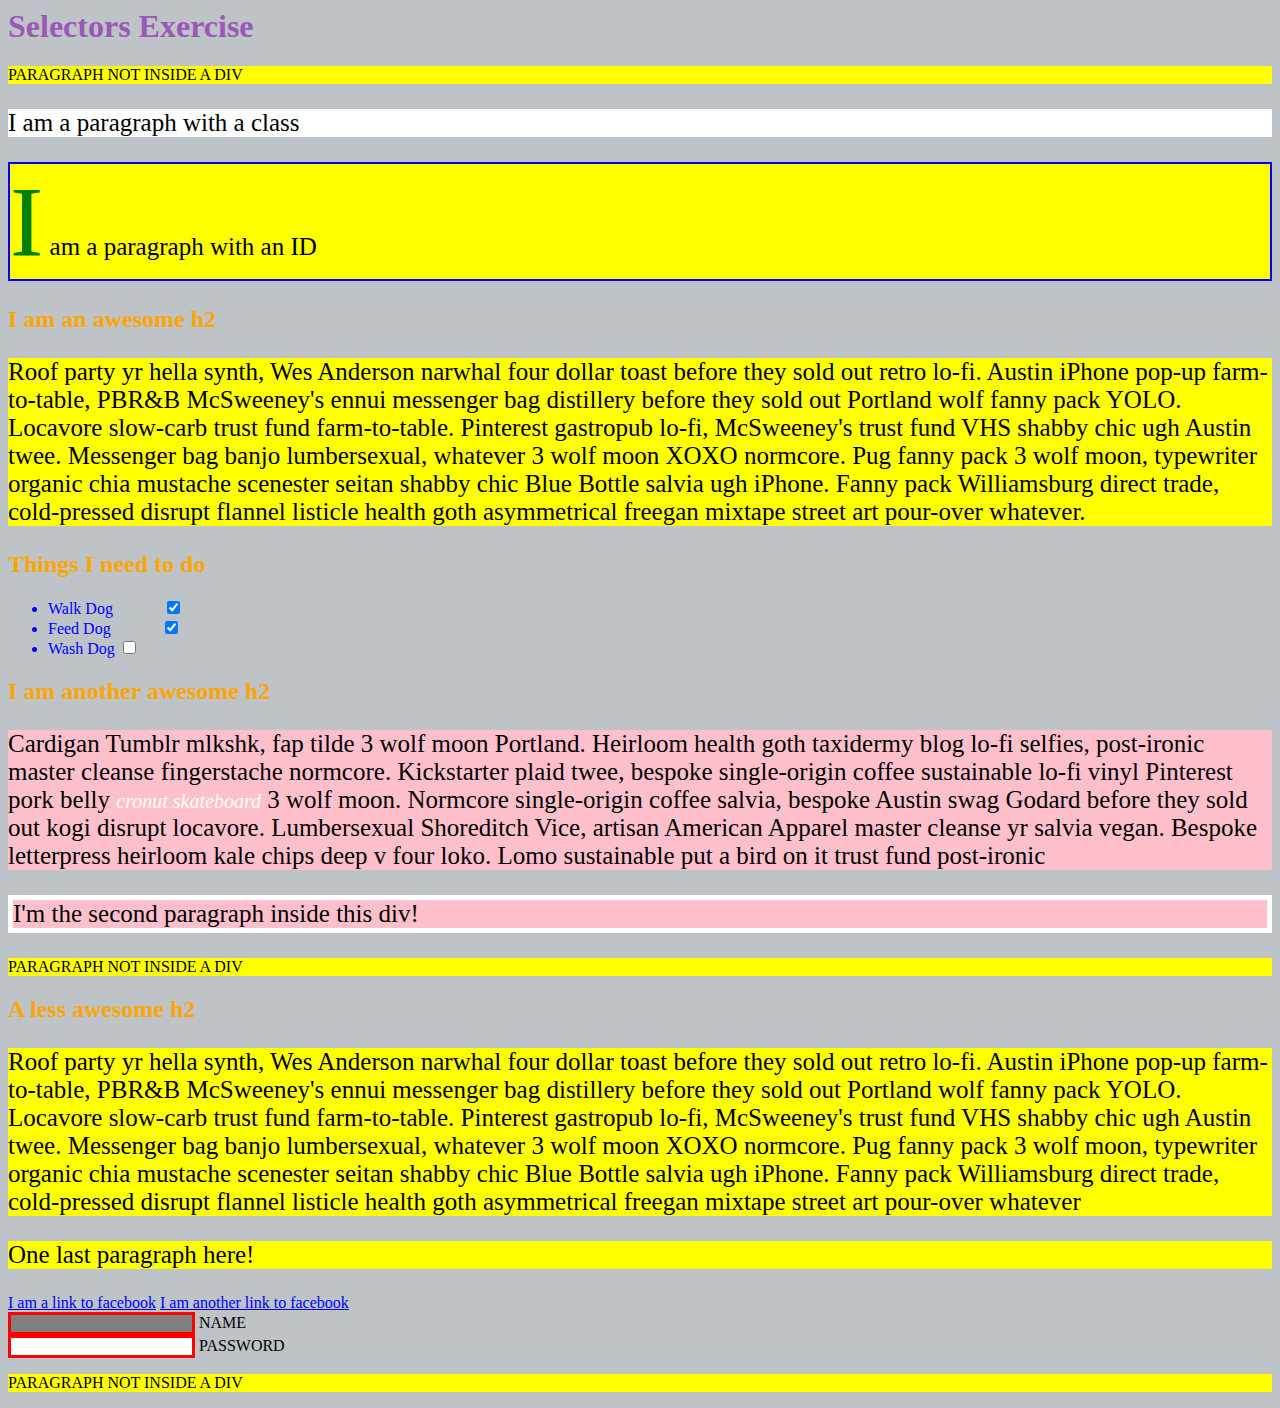
<file: assignment-1/index.html>
<html>
    <head>
      <meta charset="UTF-8">
      <title>Selectors Exercise</title>
      <link rel="stylesheet" type="text/css" href="selectors.css">
    </head>
    <body>
      <h1>Selectors Exercise</h1>
    
    <p>PARAGRAPH NOT INSIDE A DIV</p>
    
    <div>
      <p class="hello">I am a paragraph with a class</p>
      <p id="special">I am a paragraph with an ID</p>
    
      <h2>I am an awesome h2</h2>
      
      
      <p>Roof party yr hella synth, Wes Anderson narwhal four dollar toast before they sold out retro lo-fi. Austin iPhone pop-up farm-to-table, PBR&B McSweeney's ennui messenger bag distillery before they sold out Portland wolf fanny pack YOLO. Locavore slow-carb trust fund farm-to-table. Pinterest gastropub lo-fi, McSweeney's trust fund VHS shabby chic ugh Austin twee. Messenger bag banjo lumbersexual, whatever 3 wolf moon XOXO normcore. Pug fanny pack 3 wolf moon, typewriter organic chia mustache scenester seitan shabby chic Blue Bottle salvia ugh iPhone. Fanny pack Williamsburg direct trade, cold-pressed disrupt flannel listicle health goth asymmetrical freegan mixtape street art pour-over whatever.</p>
    
    </div>
    
    <div>
      <h2>Things I need to do</h2>
    
      <ul>
        <li>Walk Dog <input type="checkbox" checked> </li>
        <li>Feed Dog <input type="checkbox" checked> </li>
        <li>Wash Dog <input type="checkbox"></li>
      </ul>
    </div>
    
    <div>
      <h2>I am another awesome h2</h2>
    
      <p>Cardigan Tumblr mlkshk, fap tilde 3 wolf moon Portland. Heirloom health goth taxidermy blog lo-fi selfies, post-ironic master cleanse fingerstache normcore. Kickstarter plaid twee, bespoke single-origin coffee sustainable lo-fi vinyl Pinterest pork belly <em>cronut skateboard</em> 3 wolf moon. Normcore single-origin coffee salvia, bespoke Austin swag Godard before they sold out kogi disrupt locavore. Lumbersexual Shoreditch Vice, artisan American Apparel master cleanse yr salvia vegan. Bespoke letterpress heirloom kale chips deep v four loko. Lomo sustainable put a bird on it trust fund post-ironic</p>
    
      <p>I'm the second paragraph inside this div!</p>
    </div>
    
    <p>PARAGRAPH NOT INSIDE A DIV</p>
    
    
    <div>
      <h2>A less awesome h2</h2>
    
      <p>Roof party yr hella synth, Wes Anderson narwhal four dollar toast before they sold out retro lo-fi. Austin iPhone pop-up farm-to-table, PBR&B McSweeney's ennui messenger bag distillery before they sold out Portland wolf fanny pack YOLO. Locavore slow-carb trust fund farm-to-table. Pinterest gastropub lo-fi, McSweeney's trust fund VHS shabby chic ugh Austin twee. Messenger bag banjo lumbersexual, whatever 3 wolf moon XOXO normcore. Pug fanny pack 3 wolf moon, typewriter organic chia mustache scenester seitan shabby chic Blue Bottle salvia ugh iPhone. Fanny pack Williamsburg direct trade, cold-pressed disrupt flannel listicle health goth asymmetrical freegan mixtape street art pour-over whatever</p>
    
      <p>One last paragraph here!</p>
    
      <a href="http://www.facebook.com">I am a link to facebook</a>
      <a href="http://www.facebook.com">I am another link to facebook</a>
      <br>
    
      <input type="text" name="name" /><label> Name</label><br/>
      <input type="password" name="password" /><label> Password</label><br/>
    
    </div>
    
    <p>PARAGRAPH NOT INSIDE A DIV</p>
    
    </body>
    </html>
</file>
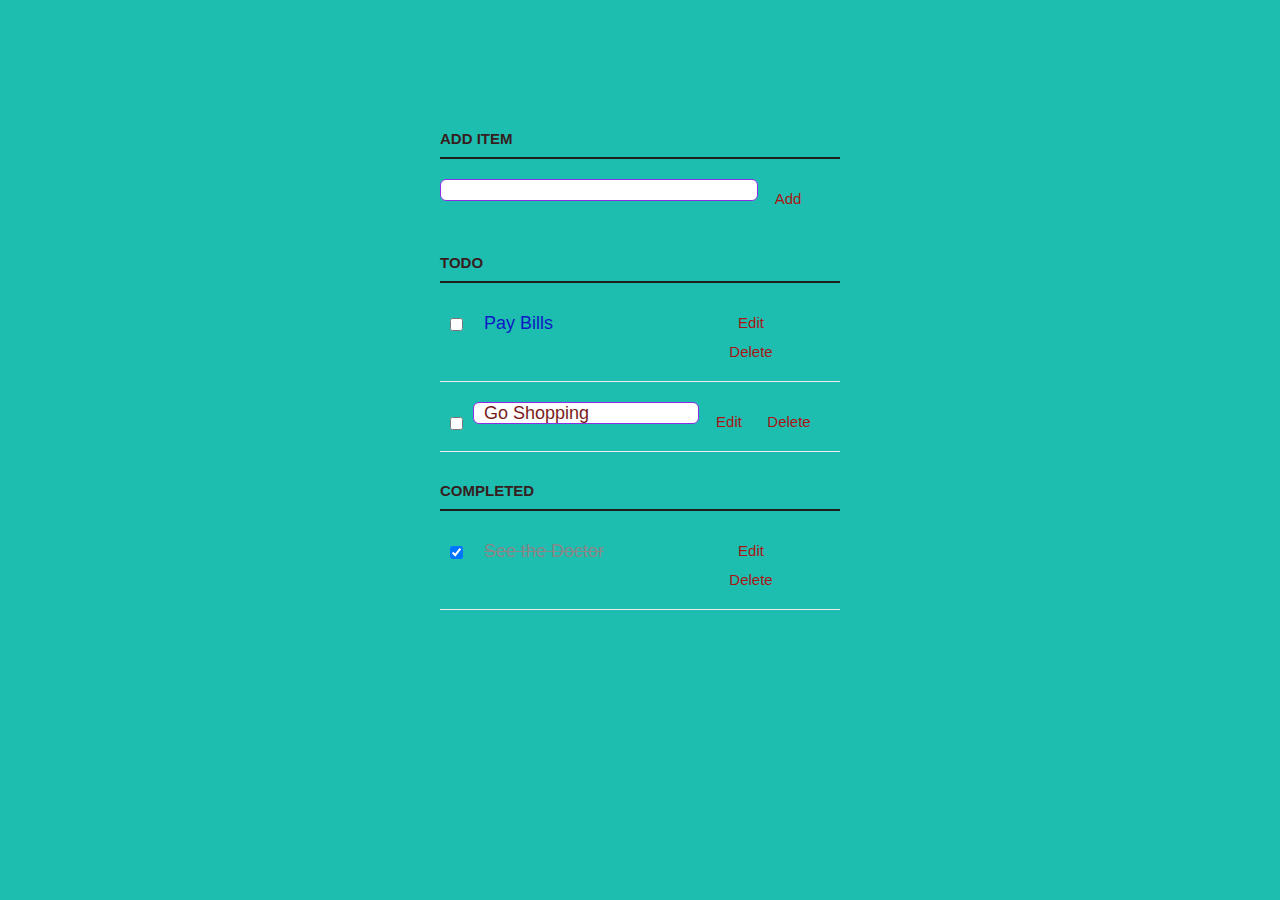
<file: assignment-3_ToDo Lsit/index.html>
<html>
  <head>
    <title>Todo App</title>
    <!-- <link href='https://fonts.googleapis.com/css?family=Lato:300,400,700' rel='stylesheet' type='text/css'> -->
    <link rel="stylesheet" href="style.css" type="text/css" media="screen" charset="utf-8">    
  </head>
  <body>
    <div class="container">
      <p>
        <label for="new-task">Add Item</label><input id="new-task" type="text"><button>Add</button>
      </p>
      
      <h3>Todo</h3>
      <ul id="incomplete-tasks">
        <li><input type="checkbox"><label>Pay Bills</label><input type="text"><button class="edit">Edit</button><button class="delete">Delete</button></li>
        <li class="editMode"><input type="checkbox"><label>Go Shopping</label><input type="text" value="Go Shopping"><button class="edit">Edit</button><button class="delete">Delete</button></li>
        
      </ul>
      
      <h3>Completed</h3>
      <ul id="completed-tasks">
        <li><input type="checkbox" checked><label>See the Doctor</label><input type="text"><button class="edit">Edit</button><button class="delete">Delete</button></li>
      </ul>
    </div>

    <script type="text/javascript" src="app.js"></script>

  </body>
</html>
</file>
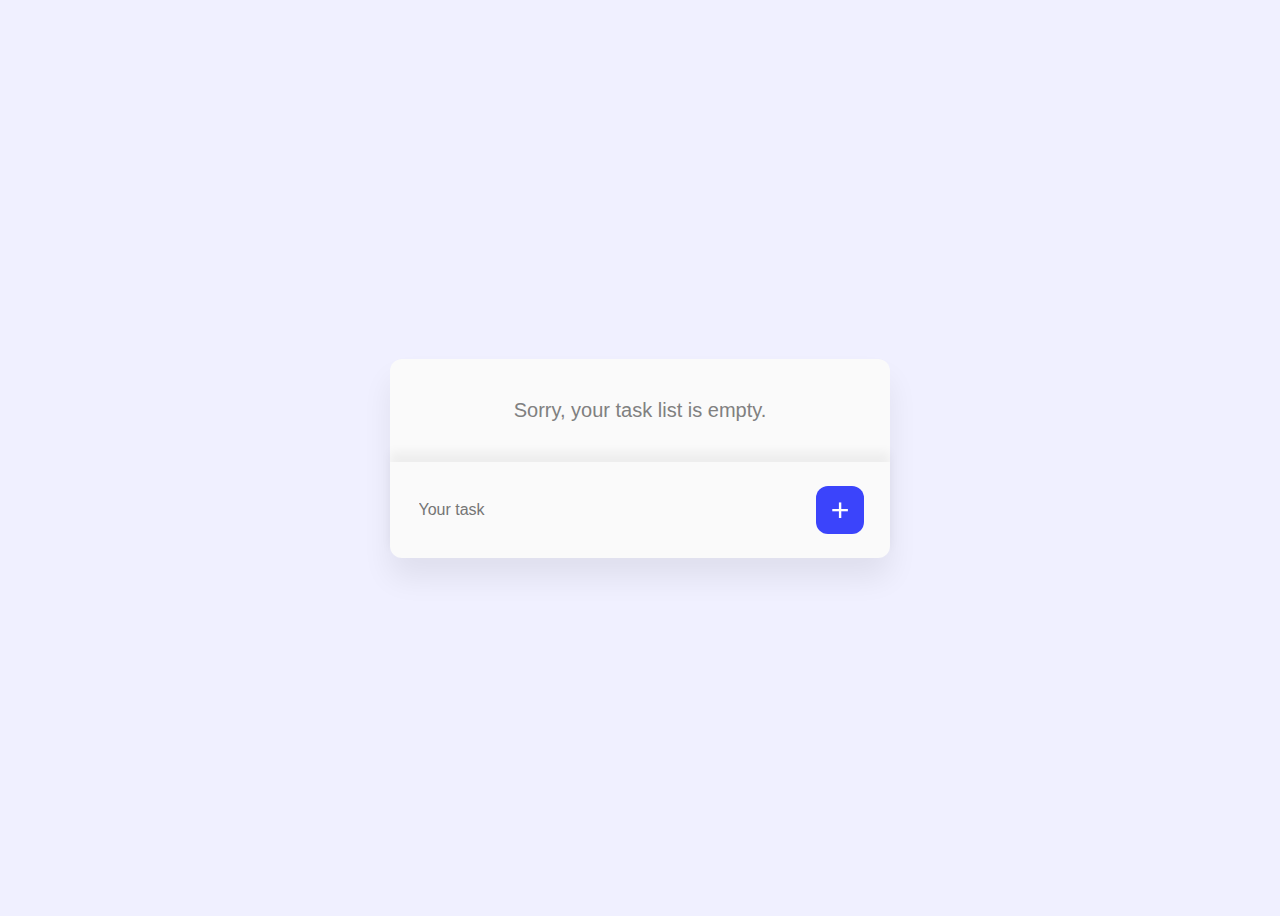
<file: assignment-4_ToDo Lsit/index.html>
<html lang="en" >
<head>
  <meta charset="UTF-8">
  <title>sTodo App </title>

  <link rel="stylesheet" href="style.css">
 
</head>
<body>
 
<div id="container">
  <div id="tasks">
    <div id="notification">Sorry, your task list is empty.</div>
    <ul id="tasksList">
    </ul>
  </div>
  
  <div id="footer">
      <input id="taskInput" type="text" placeholder="Your task"/>
      <button id="taskAdd">+</button>
  </div>
</div>
 
<script src='jQuery.js'></script>
<script  src="app.js"></script>
 
</body>
</html>
</file>
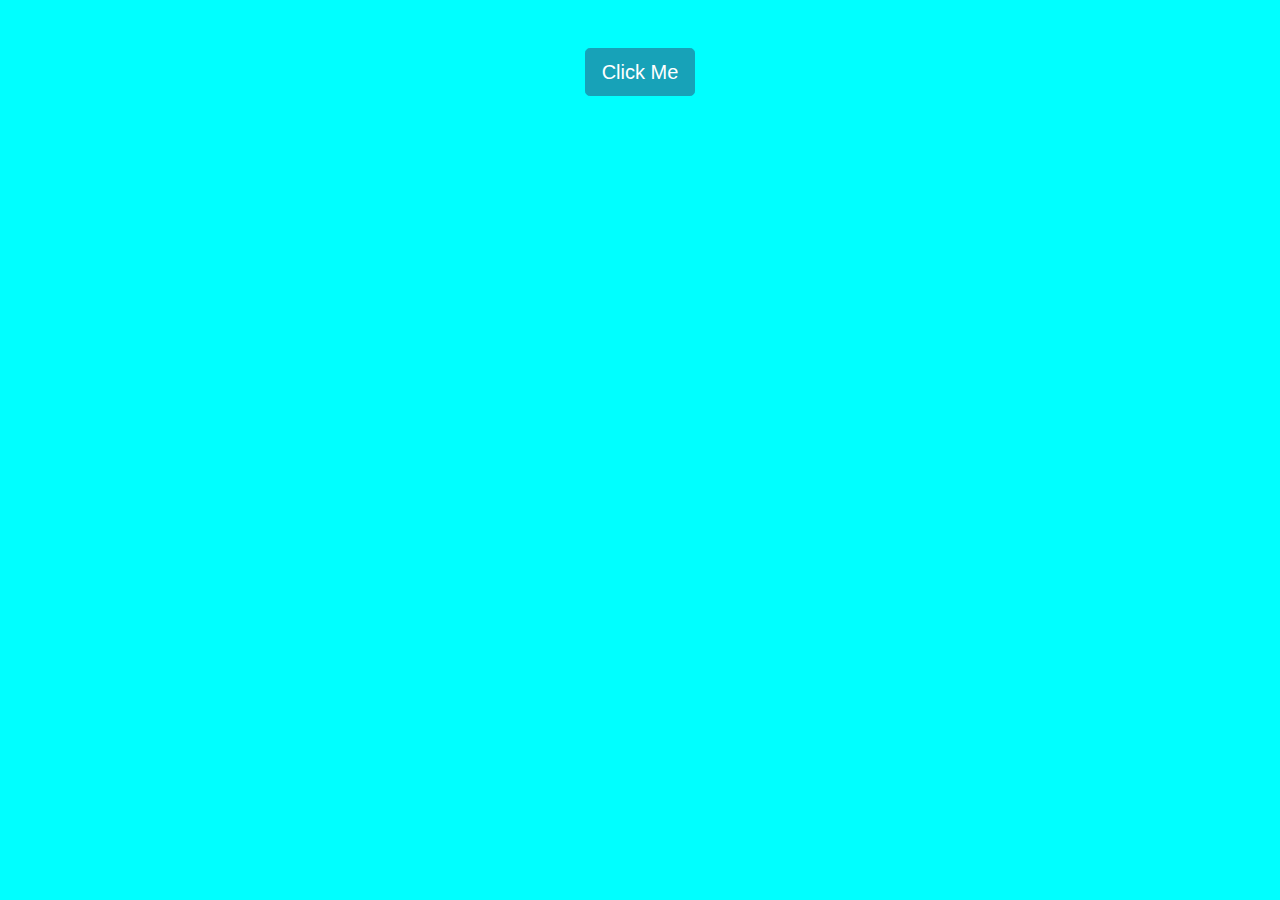
<file: assignment-5_pop up/index.html>
<!DOCTYPE html>
<html lang="en">
<head>
    <meta charset="UTF-8">
    <meta http-equiv="X-UA-Compatible" content="IE=edge">
    <meta name="viewport" content="width=device-width, initial-scale=1.0">
    <link rel="stylesheet" href="https://cdnjs.cloudflare.com/ajax/libs/font-awesome/4.7.0/css/font-awesome.min.css">
    <link rel="stylesheet" href="https://stackpath.bootstrapcdn.com/bootstrap/4.3.1/css/bootstrap.min.css" integrity="sha384-ggOyR0iXCbMQv3Xipma34MD+dH/1fQ784/j6cY/iJTQUOhcWr7x9JvoRxT2MZw1T" crossorigin="anonymous">
    <link rel="stylesheet" href="style.css">
    <title>PoP Up Window</title>
</head>
<body>
    <div class="text-center mt-5">
        <button id="but" class="btn btn-info btn-lg">Click Me</button>
    </div>
    
    <div id="box" class="container mt-5">
        <div class="one">
            <i class="fa fa-close cross" style="font-size:24px; color:rgb(14, 10, 10)"></i>
            <h3 class="pt-3 text-center">Enter Details</h3>
    
            <form action="#">

                <div class="form-group">
                    <label for="username">Username</label>
                    <input type="text" name="" class="form-control" placeholder="prateek123">
                </div>

                <div class="form-group">
                    <label for="email">Email</label>
                    <input type="email" name="" class="form-control" placeholder="maxpagare@gmail.com">
                </div>
                <input type="button" value="Submit" class="btn btn-primary submission">
            </form>
        </div>
    </div>
    <script src="https://code.jquery.com/jquery-3.6.0.js" integrity="sha256-H+K7U5CnXl1h5ywQfKtSj8PCmoN9aaq30gDh27Xc0jk=" crossorigin="anonymous"></script>
    <script src="script.js"></script>
</body>
</html>
</file>
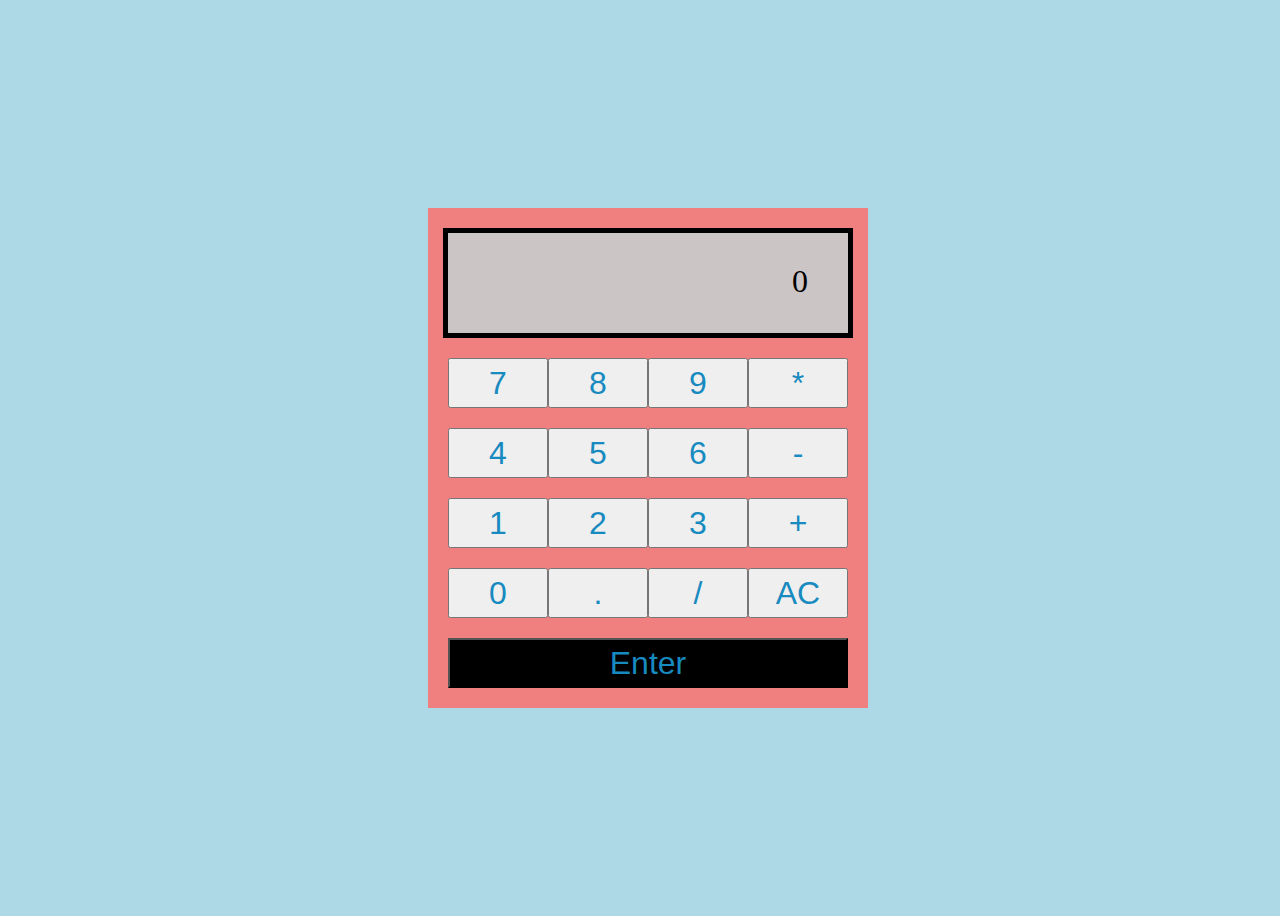
<file: assignment-6_calculator/index.html>
<!DOCTYPE html>
<html lang="en">
<head>
    <meta charset="UTF-8">
    <meta http-equiv="X-UA-Compatible" content="IE=edge">
    <meta name="viewport" content="width=device-width, initial-scale=1.0">
    <title>Calculator Using jQuery</title>
    <link rel="stylesheet" href="style.css">
</head>
<body>
    <div class="container">
        <div class="outer-frame">
            <div class="display-result">
                <div class="input">0</div>
            </div>
            <div class="flex-row">
                <button class="value">7</button>
                <button class="value">8</button>
                <button class="value">9</button>
                <button class="value">*</button>

            </div>    
            <div class="flex-row">
                <button class="value">4</button>
                <button class="value">5</button>
                <button class="value">6</button>
                <button class="value">-</button>

            </div>   
            <div class="flex-row">
                <button class="value">1</button>
                <button class="value">2</button>
                <button class="value">3</button>
                <button class="value">+</button>

            </div>   
            <div class="flex-row">
                <button class="value">0</button>
                <button class="value">.</button>
                <button class="value">/</button>
                <button class="value">AC</button>

            </div>   
            <div class="flex-row enter">
                <button class="value enter">Enter</button>
            </div>


        </div>


    </div>




    <script src="https://code.jquery.com/jquery-3.6.0.js" integrity="sha256-H+K7U5CnXl1h5ywQfKtSj8PCmoN9aaq30gDh27Xc0jk=" crossorigin="anonymous"></script>
    <script src="script.js"></script>
</body>
</html>
</file>
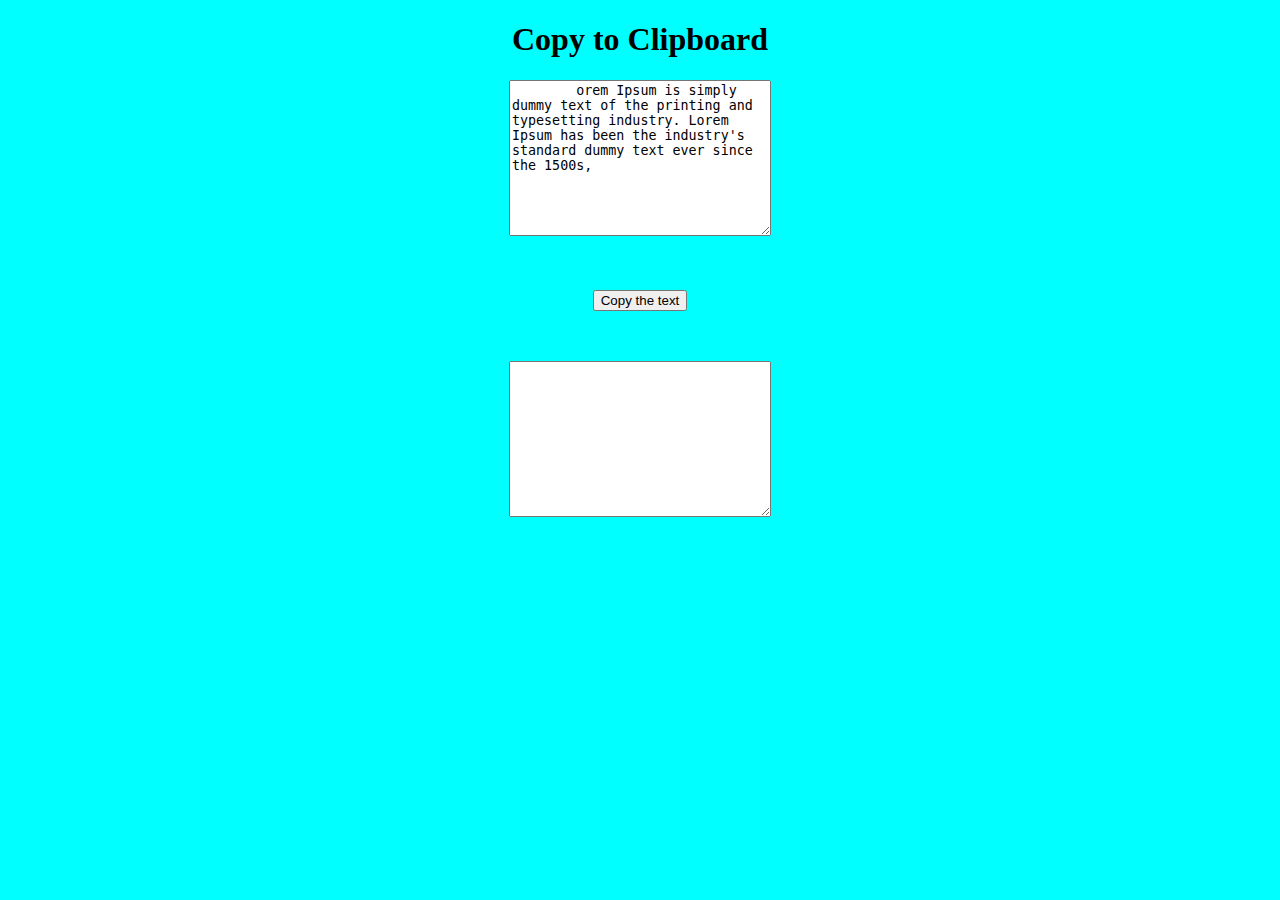
<file: assignment-8_copy to clipboard/index.html>
<!DOCTYPE html>
<html lang="en">
<head>
    <meta charset="UTF-8">
    <meta http-equiv="X-UA-Compatible" content="IE=edge">
    <meta name="viewport" content="width=device-width, initial-scale=1.0">
    <title>copy to clipboard</title>
    <link rel="stylesheet" href="style.css">
</head>
<body>
<h1>Copy to Clipboard</h1>

<div class="one">
    <textarea name="" id="text" cols="30" rows="10">
        orem Ipsum is simply dummy text of the printing and typesetting industry. Lorem Ipsum has been the industry's standard dummy text ever since the 1500s,
    </textarea>
</div>

<div class="two">
    <button id="btn" >Copy the text</button>
</div>

<div class="three">
    <textarea name="" id="" cols="30" rows="10"></textarea>
</div>

    <script src="https://code.jquery.com/jquery-3.6.0.js" integrity="sha256-H+K7U5CnXl1h5ywQfKtSj8PCmoN9aaq30gDh27Xc0jk=" crossorigin="anonymous"></script>   
    <script src="script.js"></script>
</body>
</html>
</file>
<file: assignment-1/selectors.css>
/* Style the HTML elements according to the following instructions. 
DO NOT ALTER THE EXISTING HTML TO DO THIS.  WRITE ONLY CSS!
/* Give the <body> element a background of #bdc3c7*/
body{
    background-color: #bdc3c7 ;
}



/* Make the <h1> element #9b59b6*/
h1{
    color: #9b59b6;
}




/* Make all <h2> elements orange */
h2{
    color: orange;
}





/* Make all <li> elements blue(pick your own hexadecimal blue)*/ 
li{
    color: blue;
}


/*Change the background on every paragraph to be yellow*/
p{
    background-color: yellow;
}



/*Make all inputs have a 3px red border*/
input{
    border: 3px solid red;
}




/* Give everything with the class 'hello' a white background*/
.hello{
    background-color: white;
}



/* Give the element with id 'special' a 2px solid blue border(pick your own rgb blue)*/
#special{
    border: 2px solid blue;
}




/*Make all the <p>'s that are nested inside of divs 25px font(font-size: 25px)*/
div p{
    font-size: 25px;
}




/*Make only inputs with type 'text' have a gray background*/

input[type="text"]{
    background-color: grey;
}



/* Give both <p>'s inside the 3rd <div> a pink background*/
div:nth-of-type(3) p{
    background-color: pink;
}





/* Give the 2nd <p> inside the 3rd <div> a 5px white border*/

div:nth-of-type(3) p:nth-of-type(2){
    border: 5px solid white;
}


/* Make the <em> in the 3rd <div> element white and 20px font(font-size:20px)*/

div:nth-of-type(3)  em{
    color: white;
    font-size: 20px;
}


/*BONUS CHALLENGES*/

	
/*Make all "checked" checkboxes have a left margin of 50px(margin-left: 50px)*/
input[checked]{
    margin-left:50px ;
}


/* Make the <label> elements all UPPERCASE without changing the HTML(definitely look this one up*/
label{
    text-transform: uppercase;
}

/*Make the first letter of the element with id 'special' green and 100px font size(font-size: 100)*/
#special::first-letter{
    color: green;
    font-size: 100px;
}



/*Make the <h1> element's color change to blue when hovered over */
h1:hover{
    color: blue;
}



/*Make the <a> element's that have been visited gray */
a:visited{
    color: grey;
}
</file>
<file: assignment-3_ToDo Lsit/style.css>
/* Basic Style */
body {
    background: rgb(29, 189, 175);
    color: rgb(13, 25, 196);
    font-family: Lato, sans-serif;
  }
  .container {
    display: block;
    width: 400px;
    margin: 100px auto 0;
  }
  ul {
    margin: 0;
    padding: 0;
  }
  li * {
    float: left;
  }
  li, h3 {
    clear:both;
    list-style:none;
  }
  input, button {
    outline: none;
  }
  button {
    background: none;
    border: 0px;
    color: rgb(170, 22, 22);
    font-size: 15px;
    width: 60px;
    margin: 10px 0 0;
    font-family: Lato, sans-serif;
    cursor: pointer;
  }
  button:hover {
    color: rgb(165, 139, 24);
  }
  /* Heading */
  h3,
  label[for='new-task'] {
    color: rgb(54, 30, 30);
    font-weight: 700;
    font-size: 15px;
    border-bottom: 2px solid rgb(32, 29, 29);
    padding: 30px 0 10px;
    margin: 0;
    text-transform: uppercase;
  }
  input[type="text"] {
    margin: 0;
    font-size: 18px;
    line-height: 18px;
    height: 18px;
    padding: 10px;
    border: 1px solid rgb(140, 46, 228);
    background: #fff;
    border-radius: 6px;
    font-family: Lato, sans-serif;
    color: rgb(121, 28, 28);
  }
  input[type="text"]:focus {
    color: #333;
  }
  
  /* New Task */
  label[for='new-task'] {
    display: block;
    margin: 0 0 20px;
  }
  input#new-task {
    float: left;
    width: 318px;
  }
  p > button:hover {
    color: #0FC57C;
  }
  
  /* Task list */
  li {
    overflow: hidden;
    padding: 20px 0;
    border-bottom: 1px solid #eee;
  }
  li > input[type="checkbox"] {
    margin: 0 10px;
    position: relative;
    top: 15px;
  }
  li > label {
    font-size: 18px;
    line-height: 40px;
    width: 237px;
    padding: 0 0 0 11px;
  }
  li >  input[type="text"] {
    width: 226px;
  }
  li > .delete:hover {
    color: #CF2323;
  }
  
  /* Completed */
  #completed-tasks label {
    text-decoration: line-through;
    color: #888;
  }
  
  /* Edit Task */
  ul li input[type=text] {
    display:none;
  }
  
  ul li.editMode input[type=text] {
    display:block;
  }
  
  ul li.editMode label {
    display:none;
  }
</file>
<file: assignment-4_ToDo Lsit/style.css>
body {
    display: -webkit-box;
    display: flex;
    -webkit-box-align: center;
            align-items: center;
    -webkit-box-pack: center;
            justify-content: center;
    height: 100vh;
    background-color: #f0f0ff;
    font-family: "Poppins", sans-serif;
  }
  
  #container {
    display: -webkit-box;
    display: flex;
    -webkit-box-orient: vertical;
    -webkit-box-direction: normal;
            flex-direction: column;
    -webkit-box-align: stretch;
            align-items: stretch;
    width: 500px;
    background-color: #fafafa;
    padding: 0px;
    box-shadow: 0 20px 30px 0 rgba(1, 1, 1, 0.07);
    margin: 6rem 0;
    border-radius: 0.75rem;
  }
  
  #footer {
    display: -webkit-box;
    display: flex;
    -webkit-box-pack: center;
            justify-content: center;
    width: 100%;
    box-sizing: border-box;
    padding: 1.5rem;
    align-self: flex-start;
    text-transform: uppercase;
    box-shadow: 0 -10px 10px 0 rgba(1, 1, 1, 0.05);
  }
  #footer #taskAdd {
    -webkit-transition: all 0.3s ease-in-out;
    transition: all 0.3s ease-in-out;
    width: 3rem;
    height: 3rem;
    background: #3b44fb;
    color: white;
    text-align: center;
    font-size: 2rem;
    font-weight: 300;
    border-radius: 0.75rem;
    border: 0;
    outline: 0;
    will-change: transform;
  }
  #footer #taskAdd:hover {
    background: #050fe5;
    -webkit-transform: scale(0.95);
            transform: scale(0.95);
  }
  #footer #taskAdd:active {
    -webkit-transform: scale(0.9);
            transform: scale(0.9);
  }
  #footer input#taskInput {
    box-sizing: border-box;
    font-family: "Poppins", sans-serif;
    font-size: 1rem;
    background: transparent;
    width: calc(100% - 3rem - 5px);
    border: none;
  }
  #footer input#taskInput:focus {
    outline: 0;
    border-color: white;
    color: #0d0d0d;
  }
  
  #tasks {
    padding: 1.5rem 2rem;
  }
  #tasks #tasksList {
    list-style-type: none;
    padding-left: 0;
  }
  #tasks #tasksList li {
    -webkit-transition: all 0.3s ease-in-out;
    transition: all 0.3s ease-in-out;
    box-shadow: 0 20px 30px 0 rgba(1, 1, 1, 0.07);
    border-radius: 0.75rem;
    color: #0d0d0d;
    padding: 1.25rem;
    font-size: 1rem;
    font-weight: 600;
    letter-spacing: .03rem;
    -webkit-animation: fadeIn .5s linear;
            animation: fadeIn .5s linear;
    background-color: #fff;
    margin-bottom: 5px;
    position: relative;
    border-right: 0px solid lightgray;
    letter-spacing: -.015rem;
    will-change: transform;
  }
  #tasks #tasksList li:hover {
    border-right: 55px solid red;
    -webkit-transition: all 0.3s ease-in-out;
    transition: all 0.3s ease-in-out;
    -webkit-transform: scale(1.05);
            transform: scale(1.05);
    z-index: 20;
    box-shadow: 0 20px 30px 0 rgba(1, 1, 1, 0.2);
  }
  #tasks #tasksList li:hover .delete {
    right: -37px;
    color: white;
  }
  #tasks #tasksList li .delete {
    -webkit-transition: all 0.30s ease-in-out;
    transition: all 0.30s ease-in-out;
    position: absolute;
    color: transparent;
    background: none;
    border: none;
    outline: 0;
    line-height: .85rem;
    font-size: 1rem;
  }
  #tasks #tasksList li .delete:hover {
    opacity: .75;
  }
  #tasks #notification {
    padding-top: 1rem;
    text-align: center;
    color: gray;
    font-weight: 500;
    font-size: 1.25rem;
  }
  
  @-webkit-keyframes fadeIn {
    0% {
      opacity: 0;
      margin-top: -50px;
    }
    50% {
      opacity: 0;
    }
    100% {
      opacity: 1;
      margin-top: 0px;
    }
  }
  
  @keyframes fadeIn {
    0% {
      opacity: 0;
      margin-top: -50px;
    }
    50% {
      opacity: 0;
    }
    100% {
      opacity: 1;
      margin-top: 0px;
    }
  }
  @-webkit-keyframes fadeOut {
    0% {
      opacity: 1;
      margin-top: 0px;
    }
    50% {
      opacity: 0;
    }
    100% {
      opacity: 0;
      margin-top: -50px;
    }
  }
  @keyframes fadeOut {
    0% {
      opacity: 1;
      margin-top: 0px;
    }
    50% {
      opacity: 0;
    }
    100% {
      opacity: 0;
      margin-top: -50px;
    }
  }
</file>
<file: assignment-5_pop up/style.css>
#box{
    background-color: bisque;
    height: 300px;
    width: 700px;
    visibility: hidden;
}

body{
    background-color: aqua;
}

#box.show{
    visibility: visible;
}

.cross{
    position: relative;
    left: 650px;
    top: 50px;
}
</file>
<file: assignment-6_calculator/style.css>
body{
    background-color: lightblue;
}

.container{
    display: flex;
    flex-direction: column;
    justify-content: center;
    align-items: center;
    height: 100vh ;
    width: 100vw;
}


.outer-frame{
display: flex;
flex-direction: column;
align-items: center;
max-width: 400px;
max-height: 650px;
width: 90%;
padding: 20px;
background-color: lightcoral;
}

.display-result{
    background: rgb(204, 197, 197);
    width: 100%;
    border: 5px solid black;
    height: 100px;
    display: flex;
    align-items: flex-end;
    justify-content: center;
}

.input{
    text-align: right;
    overflow: hidden;
    width: 80%;
    height: 70px;
    font-size: 2rem;
}

.value{
    color: #178ac0;
    font-size: 2rem;
    width: 50px;
    height: 50px;
    flex: 1%;
}

.flex-row{
    display: flex;
    flex-direction: row;
    width: 100%;
    justify-content: space-between;
    align-items: center;
    margin-top: 20px;

}

.enter{
    background-color: rgb(0, 0, 0);
   
}
</file>
<file: assignment-8_copy to clipboard/style.css>
h1{
    text-align: center;
}

.one,.two,.three{
    text-align: center;
}

.three, .two{
    margin: 50px;
}
body{
    background-color: aqua;
}
</file>
